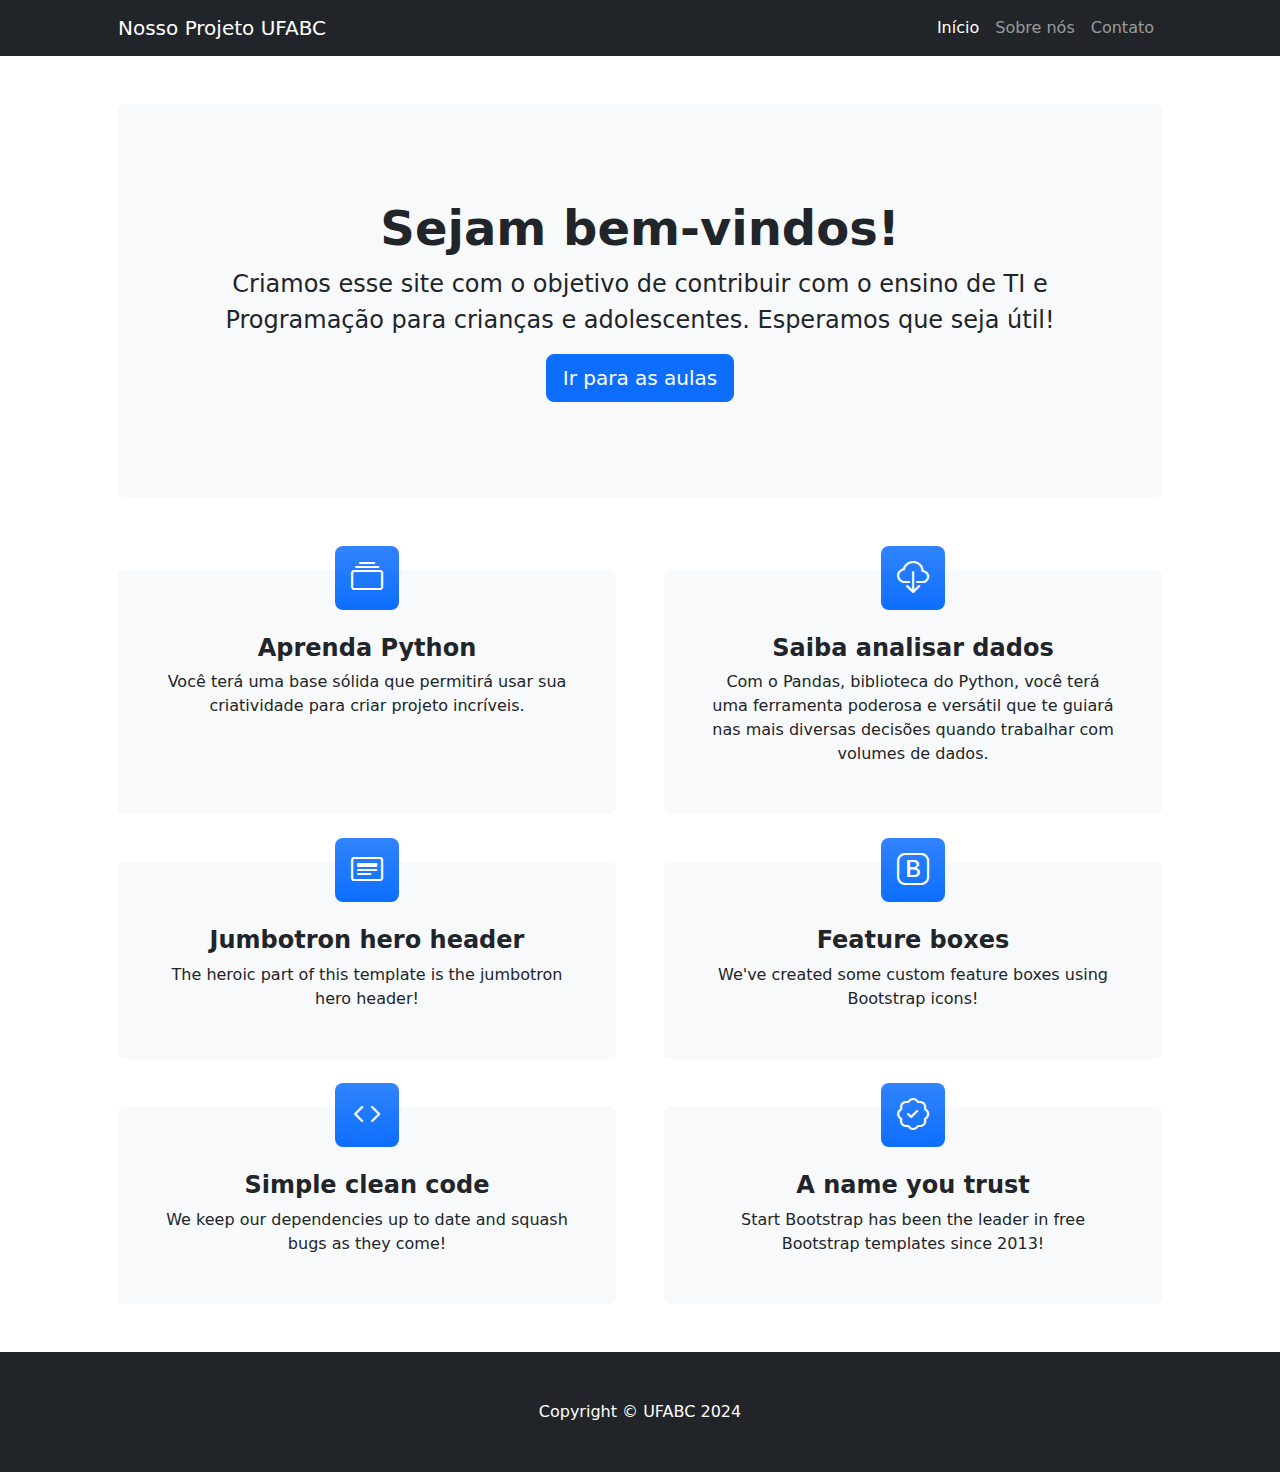
<file: index.html>
<!DOCTYPE html>
<html lang="pt-br">
    <head>
        <meta charset="utf-8" />
        <meta name="viewport" content="width=device-width, initial-scale=1, shrink-to-fit=no" />
        <meta name="description" content="" />
        <meta name="author" content="" />
        <title>Aprenda programação e Python</title>
        <!-- Favicon-->
        <link rel="icon" type="image/x-icon" href="assets/favicon.ico" />
        <!-- Bootstrap icons-->
        <link href="https://cdn.jsdelivr.net/npm/bootstrap-icons@1.4.1/font/bootstrap-icons.css" rel="stylesheet" />
        <!-- Core theme CSS (includes Bootstrap)-->
        <link href="css/styles.css" rel="stylesheet" />
    </head>
    <body>
        <!-- Responsive navbar-->
        <nav class="navbar navbar-expand-lg navbar-dark bg-dark">
            <div class="container px-lg-5">
                <a class="navbar-brand" href="#!">Nosso Projeto UFABC</a>
                <button class="navbar-toggler" type="button" data-bs-toggle="collapse" data-bs-target="#navbarSupportedContent" aria-controls="navbarSupportedContent" aria-expanded="false" aria-label="Toggle navigation"><span class="navbar-toggler-icon"></span></button>
                <div class="collapse navbar-collapse" id="navbarSupportedContent">
                    <ul class="navbar-nav ms-auto mb-2 mb-lg-0">
                        <li class="nav-item"><a class="nav-link active" aria-current="page" href="#!">Início</a></li>
                        <li class="nav-item"><a class="nav-link" href="#!">Sobre nós</a></li>
                        <li class="nav-item"><a class="nav-link" href="#!">Contato</a></li>
                    </ul>
                </div>
            </div>
        </nav>
        <!-- Header-->
        <header class="py-5">
            <div class="container px-lg-5">
                <div class="p-4 p-lg-5 bg-light rounded-3 text-center">
                    <div class="m-4 m-lg-5">
                        <h1 class="display-5 fw-bold">Sejam bem-vindos!</h1>
                        <p class="fs-4">Criamos esse site com o objetivo de contribuir com o ensino de TI e Programação para crianças e adolescentes. Esperamos que seja útil!</p>
                        <a class="btn btn-primary btn-lg" href="#!">Ir para as aulas</a>
                    </div>
                </div>
            </div>
        </header>
        <!-- Page Content-->
        <section class="pt-4">
            <div class="container px-lg-5">
                <!-- Page Features-->
                <div class="row gx-lg-5">
                    <div class="col-lg-6 col-xxl-4 mb-5">
                        <div class="card bg-light border-0 h-100">
                            <div class="card-body text-center p-4 p-lg-5 pt-0 pt-lg-0">
                                <div class="feature bg-primary bg-gradient text-white rounded-3 mb-4 mt-n4"><i class="bi bi-collection"></i></div>
                                <h2 class="fs-4 fw-bold">Aprenda Python</h2>
                                <p class="mb-0">Você terá uma base sólida que permitirá usar sua criatividade para criar projeto incríveis. </p>
                            </div>
                        </div>
                    </div>
                    <div class="col-lg-6 col-xxl-4 mb-5">
                        <div class="card bg-light border-0 h-100">
                            <div class="card-body text-center p-4 p-lg-5 pt-0 pt-lg-0">
                                <div class="feature bg-primary bg-gradient text-white rounded-3 mb-4 mt-n4"><i class="bi bi-cloud-download"></i></div>
                                <h2 class="fs-4 fw-bold">Saiba analisar dados</h2>
                                <p class="mb-0">Com o Pandas, biblioteca do Python, você terá uma ferramenta poderosa e versátil que te guiará nas mais diversas decisões quando trabalhar com volumes de dados.</p>
                            </div>
                        </div>
                    </div>
                    <div class="col-lg-6 col-xxl-4 mb-5">
                        <div class="card bg-light border-0 h-100">
                            <div class="card-body text-center p-4 p-lg-5 pt-0 pt-lg-0">
                                <div class="feature bg-primary bg-gradient text-white rounded-3 mb-4 mt-n4"><i class="bi bi-card-heading"></i></div>
                                <h2 class="fs-4 fw-bold">Jumbotron hero header</h2>
                                <p class="mb-0">The heroic part of this template is the jumbotron hero header!</p>
                            </div>
                        </div>
                    </div>
                    <div class="col-lg-6 col-xxl-4 mb-5">
                        <div class="card bg-light border-0 h-100">
                            <div class="card-body text-center p-4 p-lg-5 pt-0 pt-lg-0">
                                <div class="feature bg-primary bg-gradient text-white rounded-3 mb-4 mt-n4"><i class="bi bi-bootstrap"></i></div>
                                <h2 class="fs-4 fw-bold">Feature boxes</h2>
                                <p class="mb-0">We've created some custom feature boxes using Bootstrap icons!</p>
                            </div>
                        </div>
                    </div>
                    <div class="col-lg-6 col-xxl-4 mb-5">
                        <div class="card bg-light border-0 h-100">
                            <div class="card-body text-center p-4 p-lg-5 pt-0 pt-lg-0">
                                <div class="feature bg-primary bg-gradient text-white rounded-3 mb-4 mt-n4"><i class="bi bi-code"></i></div>
                                <h2 class="fs-4 fw-bold">Simple clean code</h2>
                                <p class="mb-0">We keep our dependencies up to date and squash bugs as they come!</p>
                            </div>
                        </div>
                    </div>
                    <div class="col-lg-6 col-xxl-4 mb-5">
                        <div class="card bg-light border-0 h-100">
                            <div class="card-body text-center p-4 p-lg-5 pt-0 pt-lg-0">
                                <div class="feature bg-primary bg-gradient text-white rounded-3 mb-4 mt-n4"><i class="bi bi-patch-check"></i></div>
                                <h2 class="fs-4 fw-bold">A name you trust</h2>
                                <p class="mb-0">Start Bootstrap has been the leader in free Bootstrap templates since 2013!</p>
                            </div>
                        </div>
                    </div>
                </div>
            </div>
        </section>
        <!-- Footer-->
        <footer class="py-5 bg-dark">
            <div class="container"><p class="m-0 text-center text-white">Copyright &copy; UFABC 2024</p></div>
        </footer>
        <!-- Bootstrap core JS-->
        <script src="https://cdn.jsdelivr.net/npm/bootstrap@5.2.3/dist/js/bootstrap.bundle.min.js"></script>
        <!-- Core theme JS-->
        <script src="js/scripts.js"></script>
    </body>
</html>
</file>
